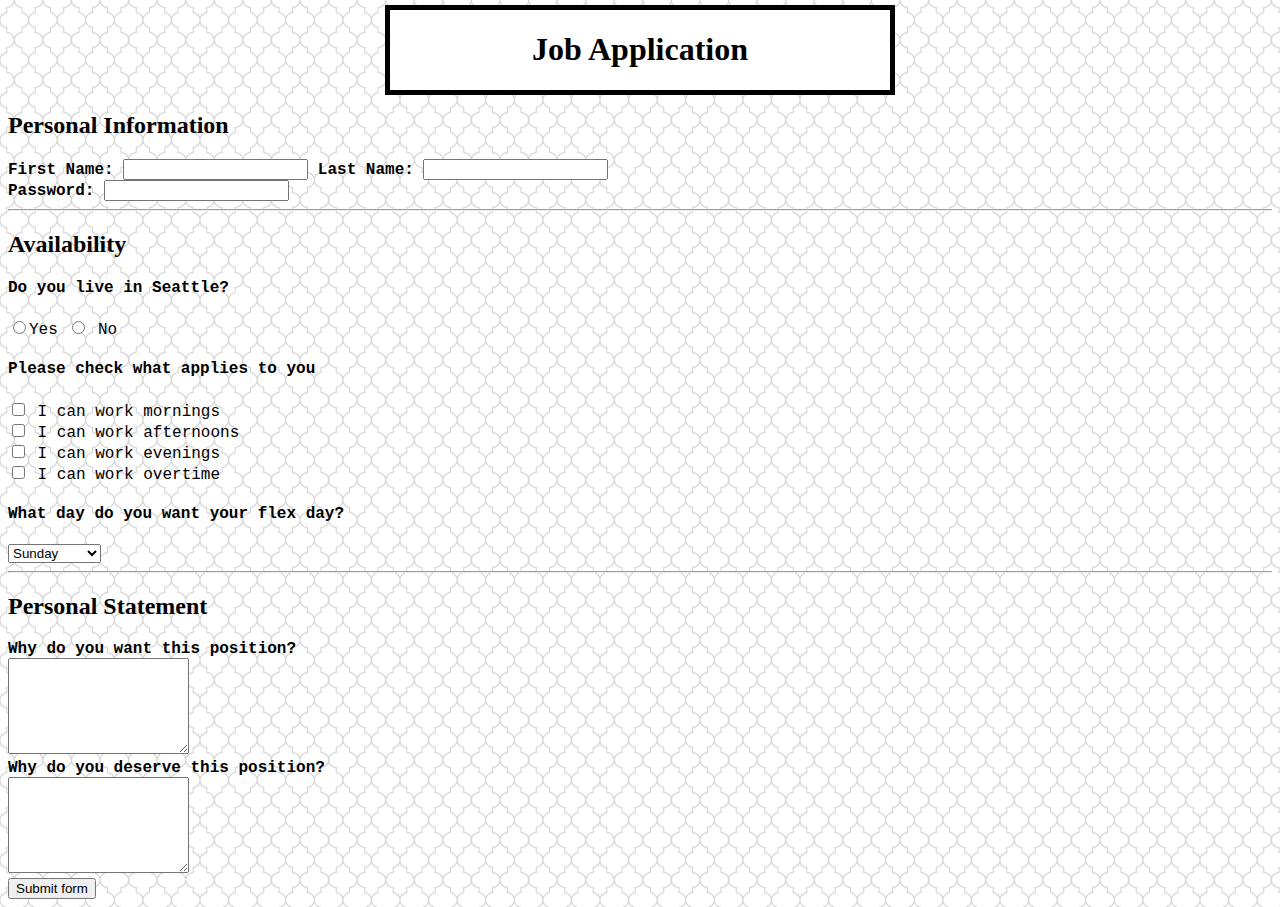
<file: jobApplicationForm.html>
<!DOCTYPE html>
<html>
<head>
	<title>Job Application</title>
	<link rel="stylesheet" type="text/css" href="./formattedwork.css">

</head>
<body>
		<div id = "Header">
			<h1>Job Application</h1>
		</div>

		<div id = "Heading">
			<h2>Personal Information</h2>
		</div>

		<div id = "Personal">
			<form name="input" action="html_form_action.asp" method="get">
				First Name:
				<input type="text" name="firstname">
				Last Name:
				<input type="text" name="lastname"><br>
				Password:
				<input type="password" name="pwd">
		</div>

		<hr>

		<div id = "Heading">
			<h2>Availability</h2>
		</div>

		<div id = "Availability">
			<h4>Do you live in Seattle?</h4>
				<input type="radio" name="answer" value="Yes">Yes
				<input type="radio" name="answer" value="No"> No<br>

			<h4>Please check what applies to you</h4>

				<input type="checkbox" name="vehicle" value="bike"> I can work mornings
				<br>
				<input type="checkbox" name="vehicle" value="car"> I can work afternoons
				<br>
				<input type="checkbox" name="vehicle" value="car"> I can work evenings
				<br>
				<input type="checkbox" name="vehicle" value="car"> I can work overtime
				<br>

			<h4>What day do you want your flex day?</h4>
				<select name="cars">
					<option value="sunday">Sunday</option>
					<option value="monday">Monday</option>
					<option value="tuesday">Tuesday</option>
					<option value="wednesday">Wednesday</option>
					<option value="thursday">Thursday</option>
					<option value="friday">Friday</option>
					<option value="saturday">Saturday</option>
				</select>
				<br>
		</div>

		<hr>

		<div id = "Heading">
			<h2>Personal Statement</h1>
		</div>

		<div id = "PersonalStatement">
			<label class="control-label">Why do you want this position?</label><br>
			<textarea class="form-control" name="deserve" rows="6">
			</textarea><br>
			<label class="control-label">Why do you deserve this position?</label><br>
			<textarea class="form-control" name="deserve" rows="6">
			</textarea><br>
			<input type="submit" value="Submit form">
		</div>
		
	</form>
</body>
</file>
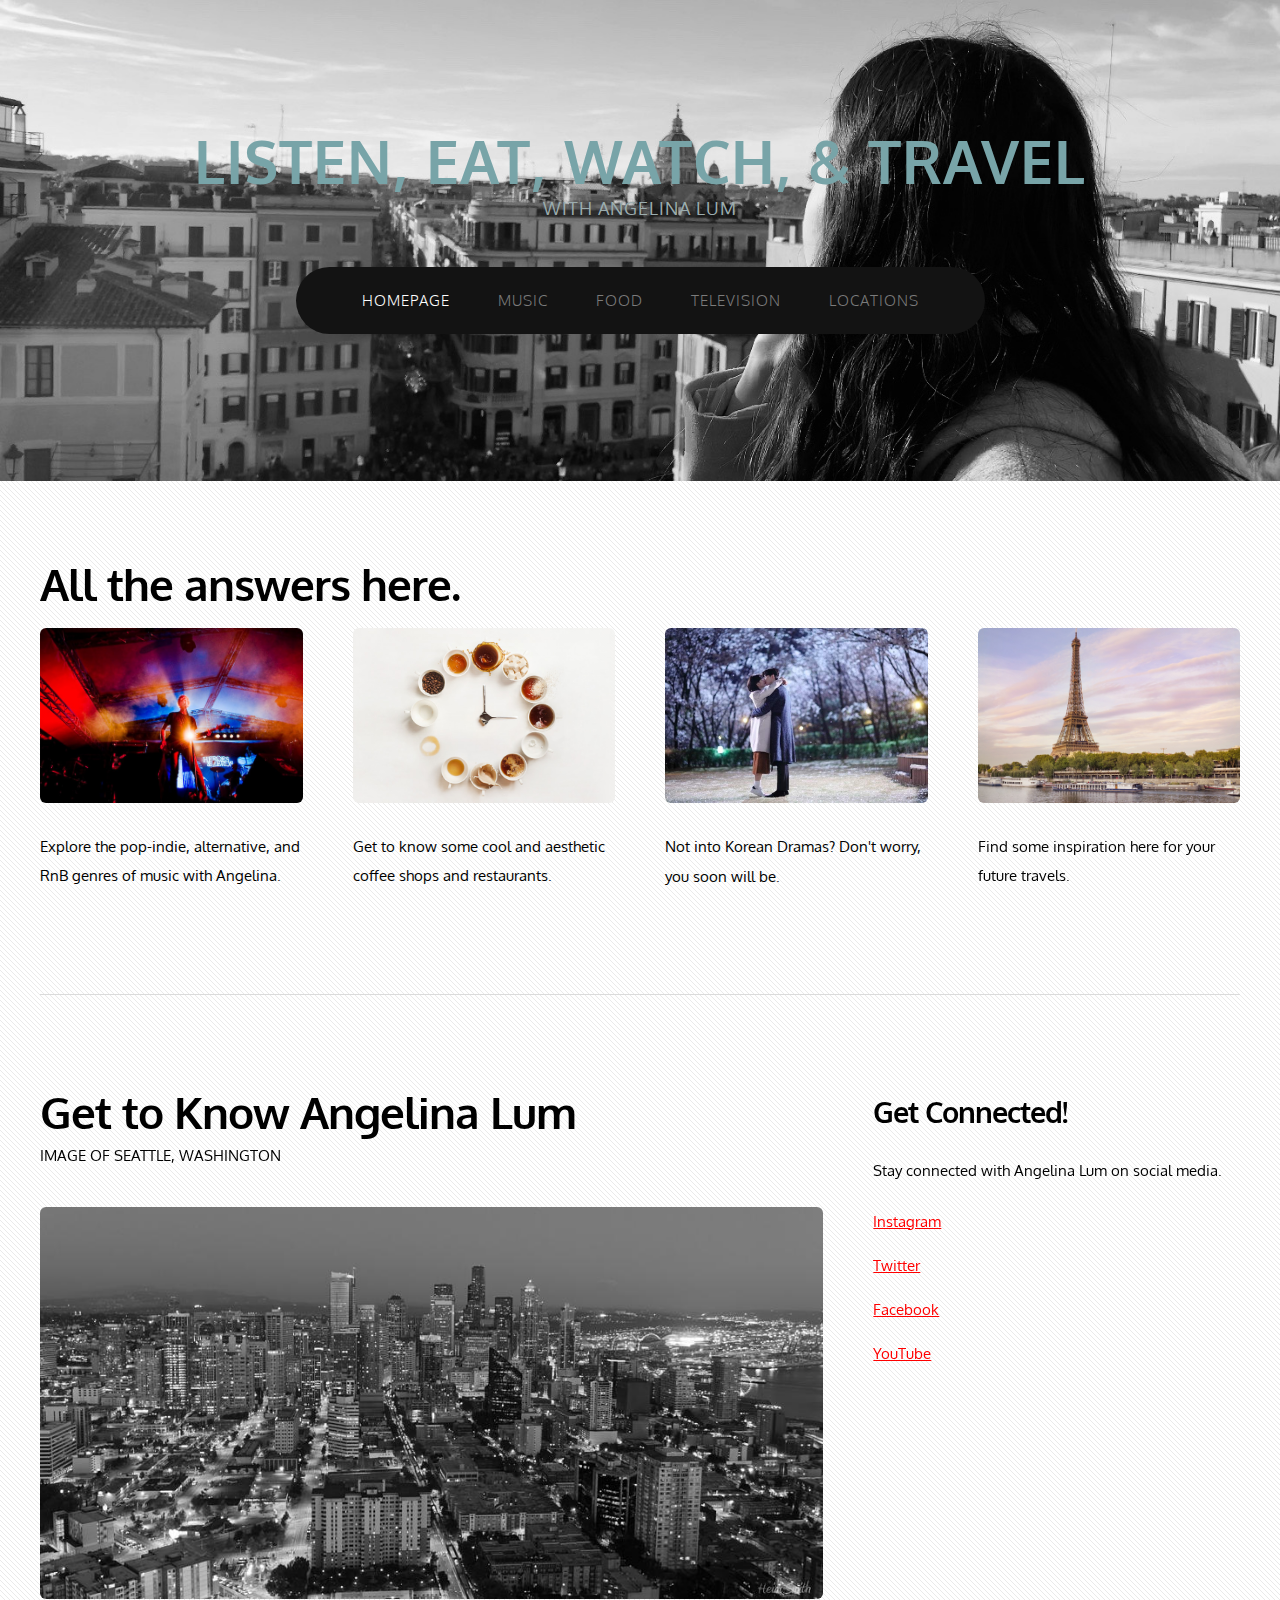
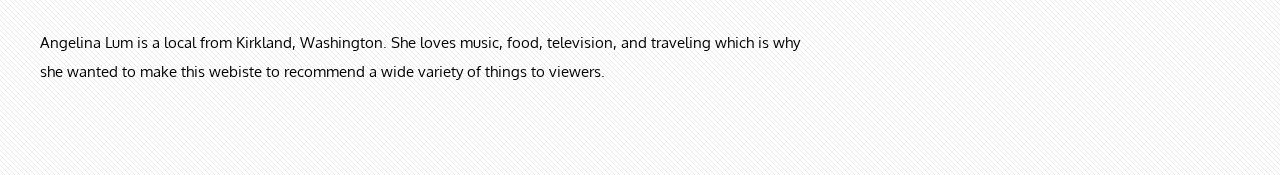
<file: LEWT Website/myFunSite.html>
<!DOCTYPE HTML>
<!--
	Monochromed by TEMPLATED
    templated.co @templatedco
    Released for free under the Creative Commons Attribution 3.0 license (templated.co/license)
-->
<html>
	<head>
		<title>LEWT</title>
		<meta http-equiv="content-type" content="text/html; charset=utf-8" />
		<meta name="description" content="" />
		<meta name="keywords" content="" />
		<link href='http://fonts.googleapis.com/css?family=Oxygen:400,300,700' rel='stylesheet' type='text/css'>
		<!--[if lte IE 8]><script src="js/html5shiv.js"></script><![endif]-->
        <script src="http://ajax.googleapis.com/ajax/libs/jquery/1.11.0/jquery.min.js"></script>
		<script src="js/skel.min.js"></script>
		<script src="js/skel-panels.min.js"></script>
		<script src="js/init.js"></script>
		<noscript>
			<link rel="stylesheet" href="css/skel-noscript.css" />
			<link rel="stylesheet" href="css/style.css" />
		</noscript>
		<!--[if lte IE 8]><link rel="stylesheet" href="css/ie/v8.css" /><![endif]-->
		<!--[if lte IE 9]><link rel="stylesheet" href="css/ie/v9.css" /><![endif]-->
	</head>
	<body class="homepage">

	<!-- Header -->
		<div id="header">
			<div class="container">
					
				<!-- Logo -->
					<div id="logo">
						<h1><a href="#">Listen, Eat, Watch, & Travel</a></h1>
						<span>with Angelina Lum</span>
					</div>
				
				<!-- Nav -->
					<nav id="nav">
						<ul>
							<li class="active"><a href="myFunSite.html">Homepage</a></li>
							<li><a href="threecolumn.html">Music</a></li>
							<li><a href="twocolumn1.html">Food</a></li>
							<li><a href="twocolumn2.html">Television</a></li>
							<li><a href="onecolumn.html">Locations</a></li>
						</ul>
					</nav>

			</div>
		</div>
	<!-- Header -->
			
	<!-- Main -->
		<div id="main">
			<div class="container">
				<header>
					<h2>All the answers here.</h2>
				</header>
				<div class="row">
					<div class="3u">
						<section>
							<a href="#" class="image full"><img src="images/pixs01.jpg" alt="" /></a>
							<p>Explore the pop-indie, alternative, and RnB genres of music with Angelina.</p>
						</section>
					</div>
					<div class="3u">
						<section>
							<a href="#" class="image full"><img src="images/pixs12.jpg" alt="" /></a>
							<p>Get to know some cool and aesthetic coffee shops and restaurants.</p>
							
						</section>
					</div>
					<div class="3u">
						<section>
							<a href="#" class="image full"><img src="images/pixs11.jpg" alt="" /></a>
							<p>Not into Korean Dramas? Don't worry, you soon will be.</p>
							
						</section>
					</div>
					<div class="3u">
						<section>
							<a href="#" class="image full"><img src="images/pixs13.jpg" alt="" /></a>
							<p>Find some inspiration here for your future travels.</p>
							
						</section>
					</div>
				</div>
				<div class="divider">&nbsp;</div>
				<div class="row">
				
					<!-- Content -->
						<div class="8u skel-cell-important">
							<section id="content">
								<header>
									<h2>Get to Know Angelina Lum</h2>
									<span class="byline">Image of Seattle, Washington</span>
								</header>
								<p><a href="#" class="image full"><img src="images/pixs02.jpg" alt=""></a></p>
								<p>Angelina Lum is a local from Kirkland, Washington. She loves music, food, television, and traveling which is why she wanted to make this webiste to recommend a wide variety of things to viewers.</p>
							</section>
						</div>
					<!-- /Content -->
						
					<!-- Sidebar -->
						<div id="sidebar" class="4u">
							<section>
								<header>
									<h2>Get Connected!</h2>
								</header>
								<p>Stay connected with Angelina Lum on social media.</p>
								<ul class="default">
									<li>
										<a href="https://www.instagram.com/angelinalum/?hl=en">Instagram</a>
									</li>
									<li><a href="https://twitter.com/angelinalaverne?lang=en">Twitter</a></li>
									<li><a href="https://www.facebook.com/angelina.lum.14">Facebook</a></li>
									<li><a href="https://www.youtube.com/channel/UCdO7o0bQEJvQ5zbnFIr_zyw">YouTube</a></li>
								</ul>
							</section>
						</div>
					<!-- Sidebar -->
						
				</div>
			
			</div>
		</div>
	<!-- Main -->


	</body>
</html>
</file>
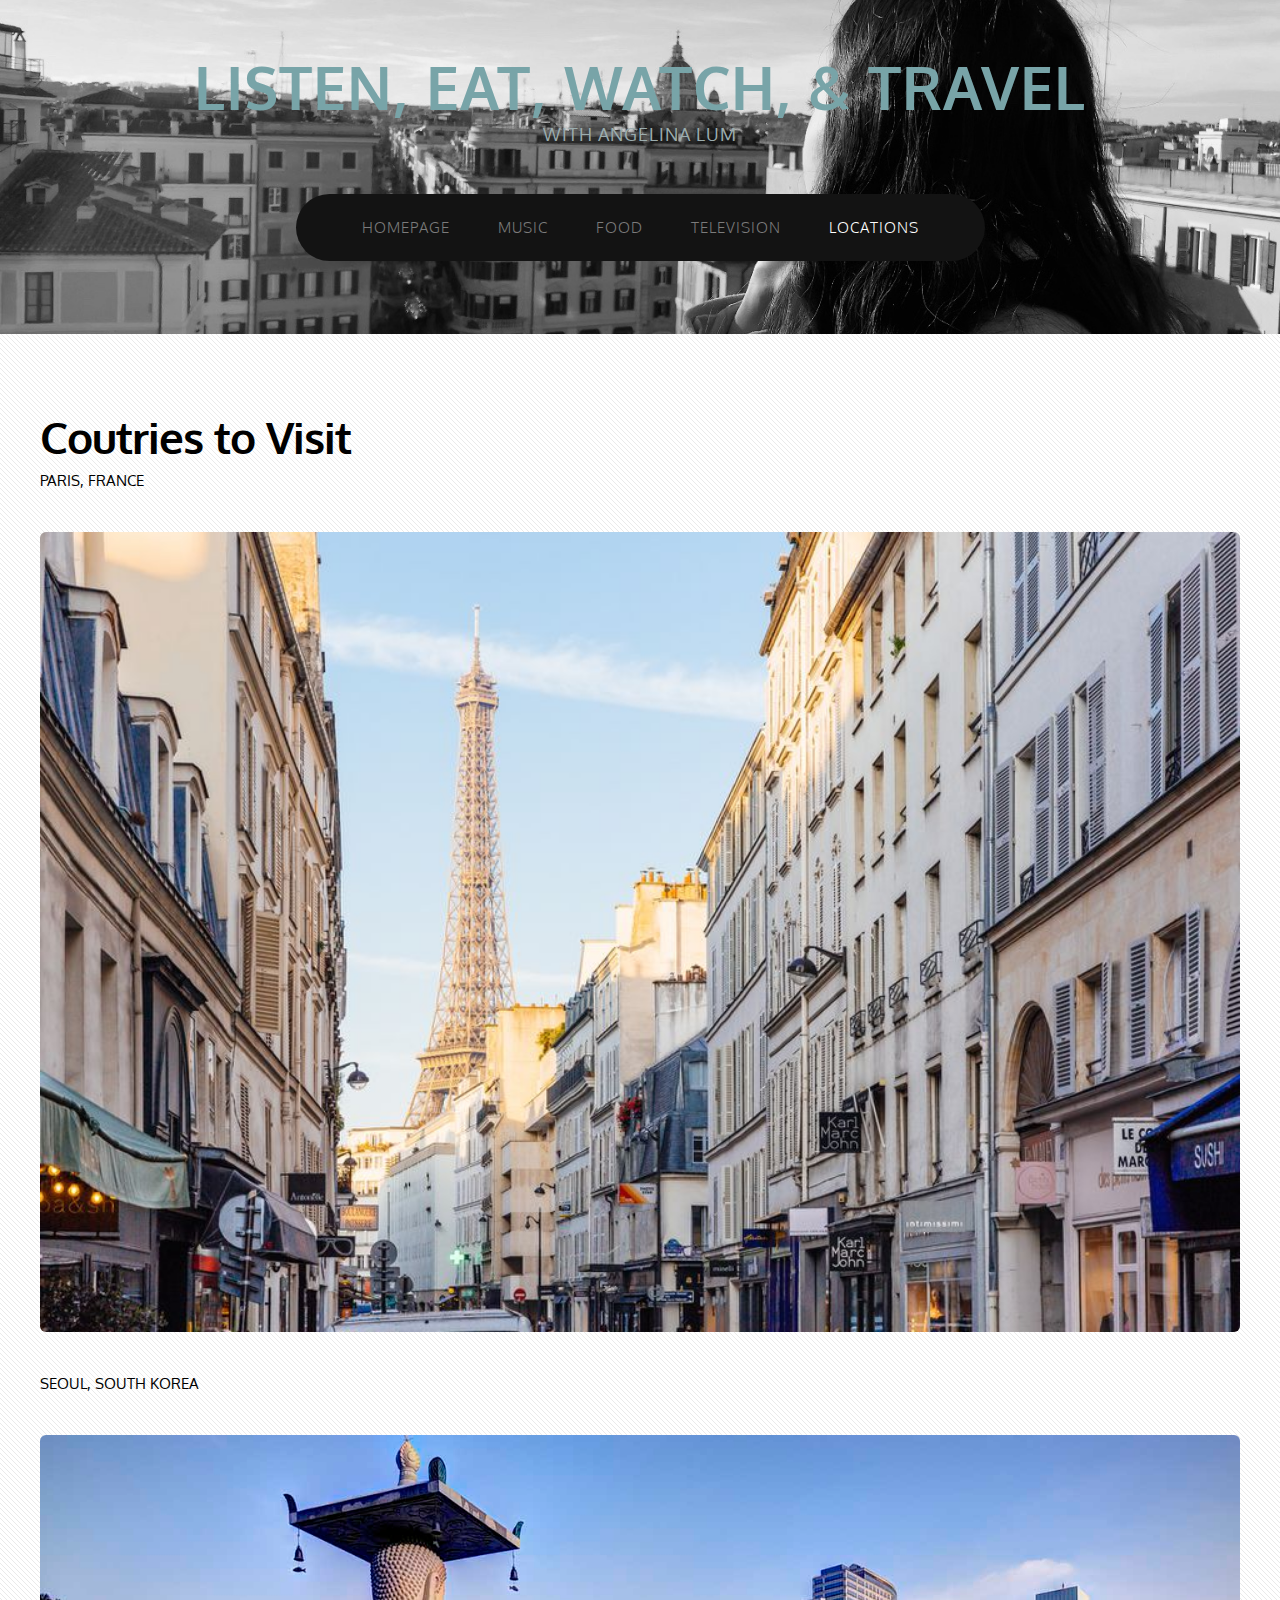
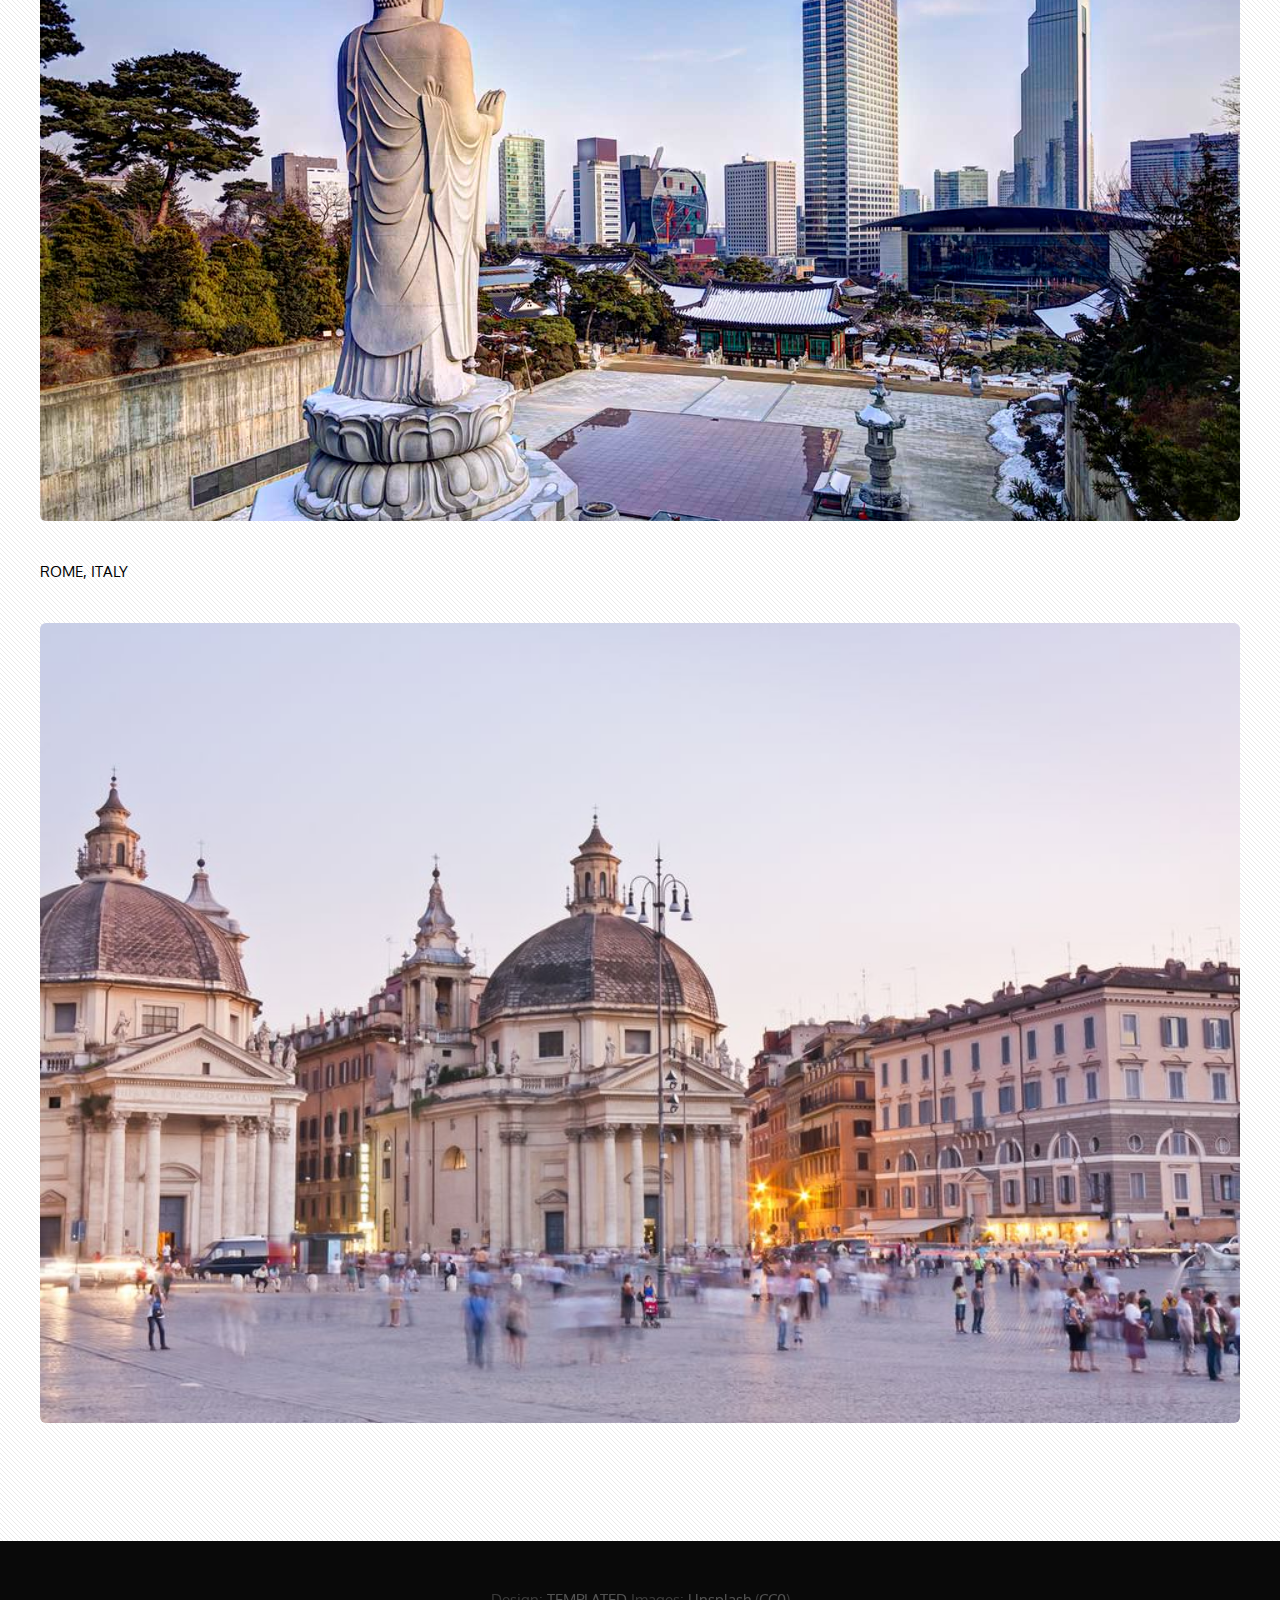
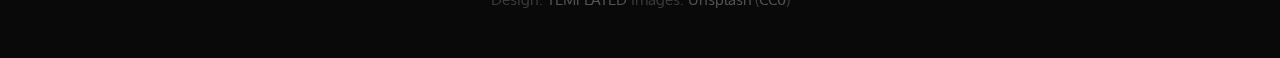
<file: LEWT Website/onecolumn.html>
<!DOCTYPE HTML>
<!--
	Monochromed by TEMPLATED
    templated.co @templatedco
    Released for free under the Creative Commons Attribution 3.0 license (templated.co/license)
-->
<html>
	<head>
		<title>LEWT</title>
		<meta http-equiv="content-type" content="text/html; charset=utf-8" />
		<meta name="description" content="" />
		<meta name="keywords" content="" />
		<link href='http://fonts.googleapis.com/css?family=Oxygen:400,300,700' rel='stylesheet' type='text/css'>
		<!--[if lte IE 8]><script src="js/html5shiv.js"></script><![endif]-->
        <script src="http://ajax.googleapis.com/ajax/libs/jquery/1.11.0/jquery.min.js"></script>
		<script src="js/skel.min.js"></script>
		<script src="js/skel-panels.min.js"></script>
		<script src="js/init.js"></script>
		<noscript>
			<link rel="stylesheet" href="css/skel-noscript.css" />
			<link rel="stylesheet" href="css/style.css" />
		</noscript>
		<!--[if lte IE 8]><link rel="stylesheet" href="css/ie/v8.css" /><![endif]-->
		<!--[if lte IE 9]><link rel="stylesheet" href="css/ie/v9.css" /><![endif]-->
	</head>
	<body>

	<!-- Header -->
		<div id="header">
			<div class="container">
					
				<!-- Logo -->
					<div id="logo">
						<h1><a href="#">Listen, Eat, Watch, & Travel</a></h1>
						<span>with Angelina Lum</span>
					</div>
				
				<!-- Nav -->
					<nav id="nav">
						<ul>
							<li><a href="myFunSite.html">Homepage</a></li>
							<li><a href="threecolumn.html">Music</a></li>
							<li><a href="twocolumn1.html">Food</a></li>
							<li><a href="twocolumn2.html">Television</a></li>
							<li class="active"><a href="onecolumn.html">Locations</a></li>
						</ul>
					</nav>

			</div>
		</div>
	<!-- Header -->
			
	<!-- Main -->
		<div id="main">
			<div class="container">
				<div class="row">

					<!-- Content -->
						<div id="content" class="12u skel-cell-important">
							<section>
								<header>
									<h2>Coutries to Visit</h2>
									<span class="byline">Paris, France</span>
								</header>
								<p><a href="#" class="image full"><img src="images/pixs20.jpg" alt=""></a></p>
								
								<header>
									<span class="byline">Seoul, South Korea</span>
								</header>
								<p><a href="#" class="image full"><img src="images/pixs21.jpg" alt=""></a></p>

								<header>
									<span class="byline">Rome, Italy</span>
								</header>
								<p><a href="#" class="image full"><img src="images/pixs22.jpg" alt=""></a></p>
							</section>
						</div>
					<!-- /Content -->
						
				</div>
			
			</div>
		</div>
	<!-- Main -->

	<!-- Copyright -->
		<div id="copyright">
			<div class="container">
				Design: <a href="http://templated.co">TEMPLATED</a> Images: <a href="http://unsplash.com">Unsplash</a> (<a href="http://unsplash.com/cc0">CC0</a>)
			</div>
		</div>

	</body>
</html>
</file>
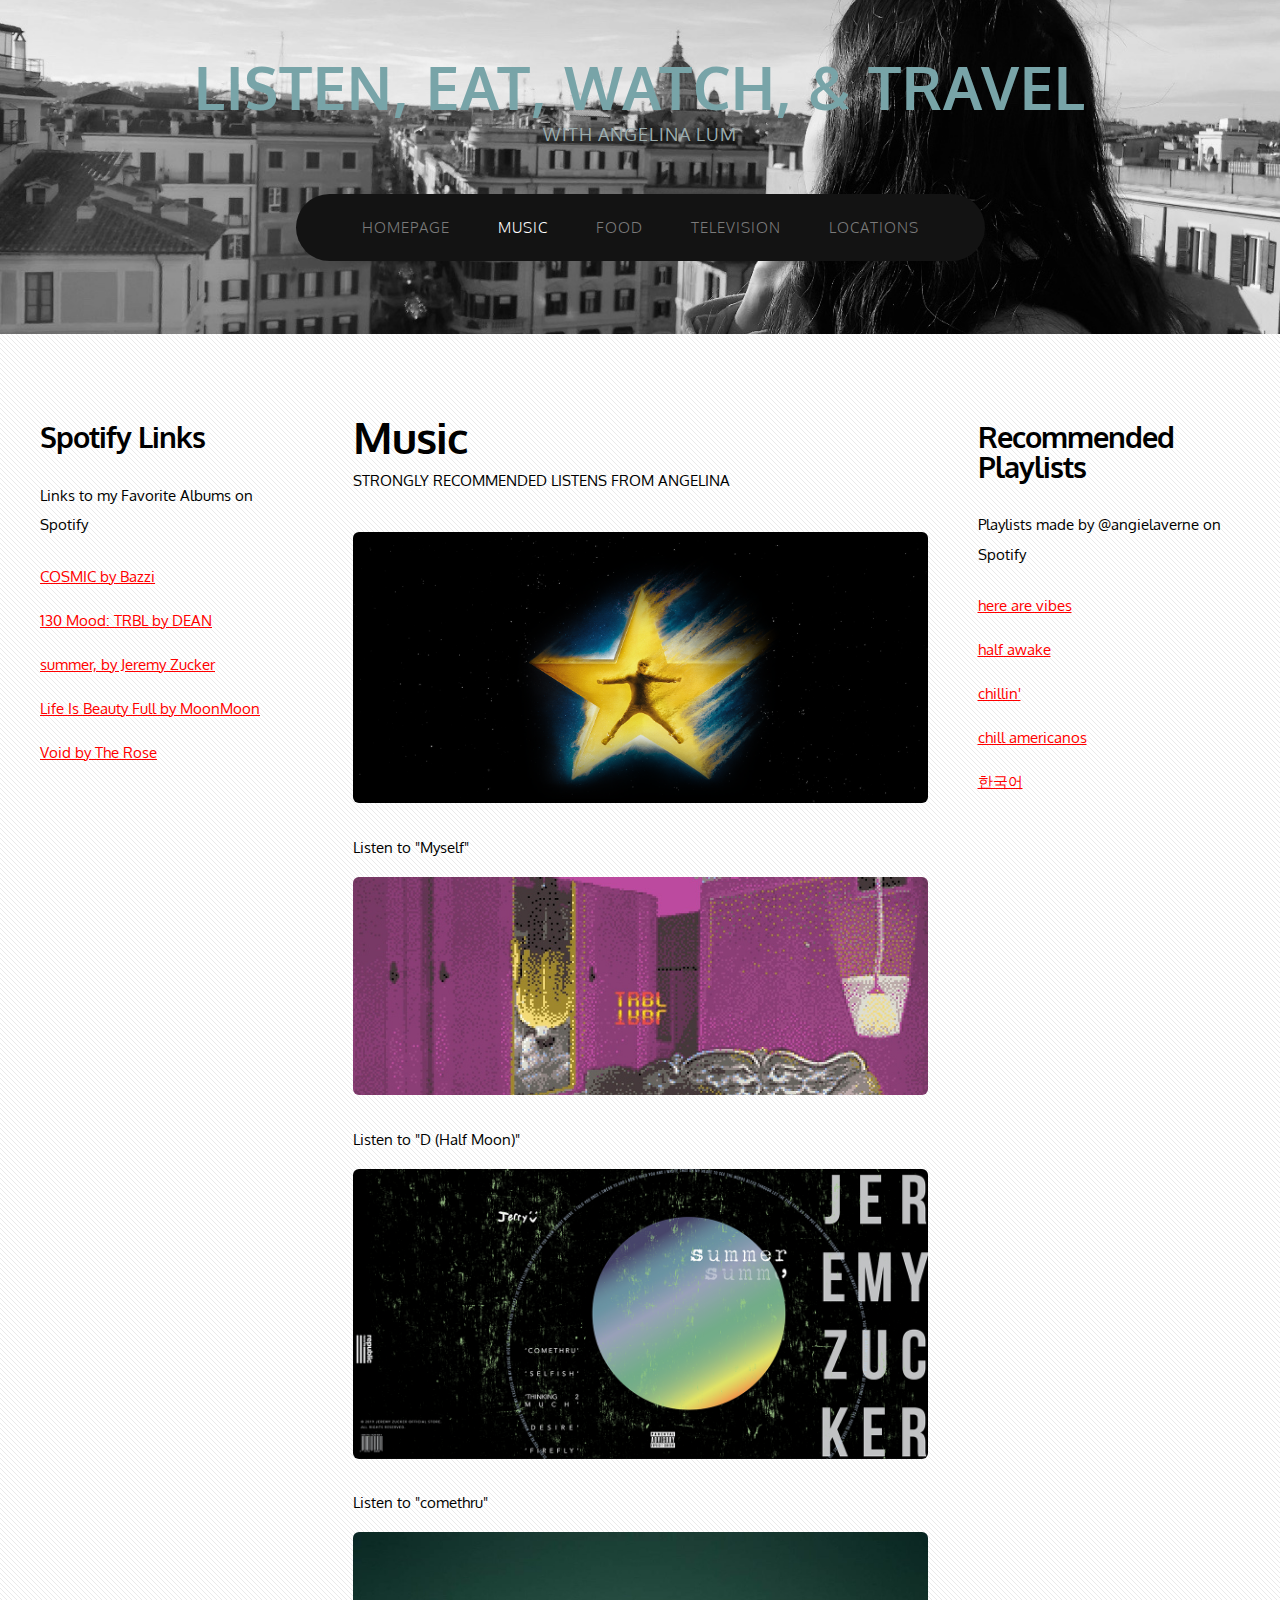
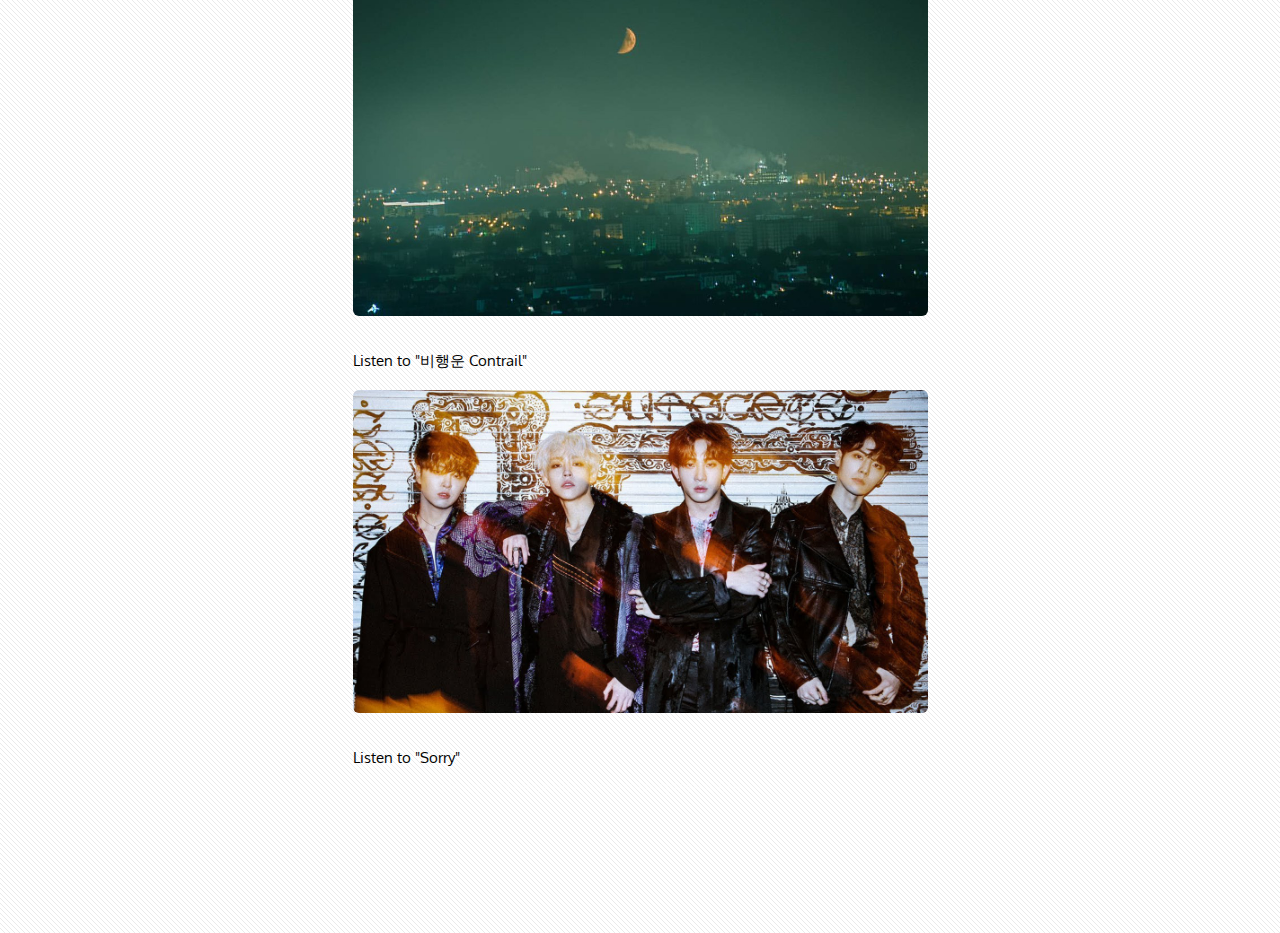
<file: LEWT Website/threecolumn.html>
<!DOCTYPE HTML>
<!--
	Monochromed by TEMPLATED
    templated.co @templatedco
    Released for free under the Creative Commons Attribution 3.0 license (templated.co/license)
-->
<html>
	<head>
		<title>LEWT</title>
		<meta http-equiv="content-type" content="text/html; charset=utf-8" />
		<meta name="description" content="" />
		<meta name="keywords" content="" />
		<link href='http://fonts.googleapis.com/css?family=Oxygen:400,300,700' rel='stylesheet' type='text/css'>
		<!--[if lte IE 8]><script src="js/html5shiv.js"></script><![endif]-->
        <script src="http://ajax.googleapis.com/ajax/libs/jquery/1.11.0/jquery.min.js"></script>
		<script src="js/skel.min.js"></script>
		<script src="js/skel-panels.min.js"></script>
		<script src="js/init.js"></script>
		<noscript>
			<link rel="stylesheet" href="css/skel-noscript.css" />
			<link rel="stylesheet" href="css/style.css" />
		</noscript>
		<!--[if lte IE 8]><link rel="stylesheet" href="css/ie/v8.css" /><![endif]-->
		<!--[if lte IE 9]><link rel="stylesheet" href="css/ie/v9.css" /><![endif]-->
	</head>
	<body>

	<!-- Header -->
		<div id="header">
			<div class="container">
					
				<!-- Logo -->
					<div id="logo">
						<h1><a href="#">Listen, Eat, Watch, & Travel</a></h1>
						<span>with Angelina Lum</span>
					</div>
				
				<!-- Nav -->
					<nav id="nav">
						<ul>
							<li><a href="myFunSite.html">Homepage</a></li>
							<li class="active"><a href="threecolumn.html">Music</a></li>
							<li><a href="twocolumn1.html">Food</a></li>
							<li><a href="twocolumn2.html">Television</a></li>
							<li><a href="onecolumn.html">Locations</a></li>
						</ul>
					</nav>

			</div>
		</div>
	<!-- Header -->
			
	<!-- Main -->
		<div id="main">
			<div class="container">
				<div class="row">

					<!-- Sidebar -->
						<div id="sidebar" class="3u">
							<section>
								<header>
									<h2>Spotify Links</h2>
								</header>
								<p>Links to my Favorite Albums on Spotify</p>
								<ul class="default">
									<li><a href="https://open.spotify.com/album/5EEkfRgfYHiFu0lGur6Z6M">COSMIC by Bazzi</a></li>
									<li><a href="https://open.spotify.com/album/1MW3txTS49ZGvyLi0fziLU">130 Mood: TRBL by DEAN</a></li>
									<li><a href="https://open.spotify.com/album/6Whp0T7d1SAt4gDUNkWWD1">summer, by Jeremy Zucker</a></li>
									<li><a href="https://open.spotify.com/album/5lshjKXIJpLqUW3JWsT304">Life Is Beauty Full by MoonMoon</a></li>
									<li><a href="https://open.spotify.com/album/0HIDsIWC43WiecL3qO7IUP">Void by The Rose</a></li>
								</ul>
							</section>
						</div>
					<!-- Sidebar -->
				
					<!-- Content -->
						<div id="content" class="6u skel-cell-important">
							<section>
								<header>
									<h2>Music</h2>
									<span class="byline">Strongly recommended listens from Angelina</span>
								</header>
								<p><a href="#" class="image full"><img src="images/pixs14.png" alt=""></a></p>
								<p>
									Listen to "Myself"
								</p>

								</header>
								<p><a href="#" class="image full"><img src="images/pixs15.jpg" alt=""></a></p>
								<p>Listen to "D (Half Moon)"</p>

								</header>
								<p><a href="#" class="image full"><img src="images/pixs16.png" alt=""></a></p>
								<p>Listen to "comethru"</p>

								</header>
								<p><a href="#" class="image full"><img src="images/pixs17.jpg" alt=""></a></p>
								<p>Listen to "비행운 Contrail"</p>

								</header>
								<p><a href="#" class="image full"><img src="images/pixs18.jpg" alt=""></a></p>
								<p>Listen to "Sorry"</p>
							</section>
						</div>
					<!-- /Content -->
						
					<!-- Sidebar -->
						<div id="sidebar" class="3u">
							<section>
								<header>
									<h2>Recommended Playlists</h2>
								</header>
								<p>Playlists made by @angielaverne on Spotify</p>
								<ul class="default">
									<li><a href="https://open.spotify.com/playlist/4vODJLKjbsA9I6s0bLpQTT?si=fhPvZKoHRKySwLfqhqWHSA">here are vibes</a></li>
									<li><a href="https://open.spotify.com/playlist/1btec389bHpWk6MqiITSXx?si=DvVosCebRB-oDrm5IOyelg">half awake</a></li>
									<li><a href="https://open.spotify.com/playlist/0OCxcyyp5ilNw824ooinKb?si=IOQkPOibTzKSjoKs3aMJ2Q">chillin'</a></li>
									<li><a href="https://open.spotify.com/playlist/0JjELFxLwZee72AhKia6BA?si=TjDg0VnVSmSHXEyDpJ0Z6Q">chill americanos</a></li>
									<li><a href="https://open.spotify.com/playlist/7AeqYiHKbtZvI6Gk2dtRA3?si=J8SXmh4QTd6qIq6LO_W4Mg">한국어</a></li>
								</ul>
							</section>
						</div>
					<!-- Sidebar -->

	<!-- Copyright -->
		<div id="copyright">
			<div class="container">
				Design: <a href="http://templated.co">TEMPLATED</a> Images: <a href="http://unsplash.com">Unsplash</a> (<a href="http://unsplash.com/cc0">CC0</a>)
			</div>
		</div>

	</body>
</html>
</file>
<file: formattedwork.css>
body{
	background-image: url(hotel-wallpaper.png);
}

#Header{
	text-align: center;
	font-family: "Verdana";
	width: 500px;
	margin-left: auto;
	margin-right: auto;
	margin-bottom: 10px;
	border: solid 2px black;
	text-align: center;
	background-color: white;
	outline-style: solid;
	-webkit-animation-name: example; /* Safari 4.0 - 8.0 */
  	-webkit-animation-duration: 10s; /* Safari 4.0 - 8.0 */
 	animation-name: example;
  	animation-duration: 10s;
}

/* Safari 4.0 - 8.0 */
@-webkit-keyframes example {
  from {background-color: grey;}
  to {background-color: white;}
}

/* Standard syntax */
@keyframes example {
  from {background-color: grey;}
  to {background-color: white;}
}

#Heading{
	text-align: left;
	font-family: Verdana;
}

#Personal{
	text-align: left;
	font-family: "Courier New";
	font-weight: bold;

}

#Information{
	text-align: left;
	font-family: "Courier New"
}

#Availability{
	font-family: "Courier New"
}

#PersonalStatement{
	font-family: "Courier New";
	font-weight: bold;
}
</file>
<file: LEWT Website/css/style.css>
/*
	Monochromed by TEMPLATED
    templated.co @templatedco
    Released for free under the Creative Commons Attribution 3.0 license (templated.co/license)
*/

@charset 'UTF-8';

/*********************************************************************************/
/* Basic                                                                         */
/*********************************************************************************/

	body
	{
		background: #090909;
	}

	body,input,textarea,select
	{
		font-family: 'Oxygen', sans-serif;
		font-size: 13pt;
		line-height: 2em;
	}

	h1,h2,h3,h4,h5,h6
	{
		font-weight: bold;
	}
	
		h1 a, h2 a, h3 a, h4 a, h5 a, h6 a
		{
			color: inherit;
			text-decoration: none;
		}
		
	/* Change this to whatever font weight/color pairing is most suitable */
	strong, b
	{
		font-weight: bold;
		color: #000000;
	}
	
	em, i
	{
		font-style: italic;
	}

	/* Don't forget to set this to something that matches the design */
	a
	{
		color: #ff0000;
	}
	
	a:hover
	{
		text-decoration: none;
	}

	sub
	{
		position: relative;
		top: 0.5em;
		font-size: 0.8em;
	}
	
	sup
	{
		position: relative;
		top: -0.5em;
		font-size: 0.8em;
	}
	
	hr
	{
		border: 0;
		border-top: solid 1px #ddd;
	}
	
	blockquote
	{
		border-left: solid 0.5em #ddd;
		padding: 1em 0 1em 2em;
		font-style: italic;
	}
	
	p, ul, ol, dl, table
	{
		margin-bottom: 1em;
	}

	header
	{
	}
	
		header h2
		{
			letter-spacing: -1px;
			font-weight: 700;
		}
	
		header .byline
		{
			display: block;
			text-transform: uppercase;
		}
		
	footer
	{
		margin-top: 1em;
	}

	br.clear
	{
		clear: both;
	}
	
	/* Buttons */
		
		.button
		{
			position: relative;
			display: inline-block;
			margin-top: 2em;
			padding: 0.8em 1.5em;
			background: #1d1d1d;
			border-radius: 6px;
			text-decoration: none;
			text-transform: uppercase;
			font-size: 1em;
			color: #FFF;
			-moz-transition: color 0.35s ease-in-out, background-color 0.35s ease-in-out;
			-webkit-transition: color 0.35s ease-in-out, background-color 0.35s ease-in-out;
			-o-transition: color 0.35s ease-in-out, background-color 0.35s ease-in-out;
			-ms-transition: color 0.35s ease-in-out, background-color 0.35s ease-in-out;
			transition: color 0.35s ease-in-out, background-color 0.35s ease-in-out;
			cursor: pointer;
		}

			.button:hover
			{
				background: #141414;
				color: #FFF !important;
			}
	

	/* Sections/Articles */
	
		section,
		article
		{
			margin-bottom: 3em;
		}
		
		section > :last-child,
		article > :last-child
		{
			margin-bottom: 0;
		}

		section:last-child,
		article:last-child
		{
			margin-bottom: 0;
		}

		.row > section,
		.row > article
		{
			margin-bottom: 0;
		}

	/* Images */

		.image
		{
			display: inline-block;
		}
		
			.image img
			{
				display: block;
				width: 100%;
				border-radius: 6px;
			}

			.image.featured
			{
				display: block;
				width: 100%;
				margin: 0 0 2em 0;
			}
			
			.image.full
			{
				display: block;
				width: 100%;
				margin: 0 0 2em 0;
			}
			
			.image.left
			{
				float: left;
				margin: 0 2em 2em 0;
			}
			
			.image.centered
			{
				display: block;
				margin: 0 0 2em 0;
			}

				.image.centered img
				{
					margin: 0 auto;
					width: auto;
				}

	/* Lists */

		ul.default
		{
			list-style: none;
			margin: 0;
			padding: 0;
		}
		
			ul.default li
			{
				padding: 0.50em 0em;
			}	
		
		ul.style1
		{
			font-size: 0.90em;
		}	

			ul.style1 li
			{
				padding: 0.80em 0em;
				line-height: 1.8em;
			}	

			ul.style1 li img
			{
				float: left;
				margin-right: 1.50em;
				border-radius: 6px;
			}
			
			ul.style1 .posted
			{
				display: block;
				margin-top: 1em;
				padding: 0.50em 0em;
			}

/*********************************************************************************/
/* Header                                                                        */
/*********************************************************************************/

	#header
	{
		position: relative;
		background: #ddd url(../images/header.jpg) no-repeat center;
		background-size: cover;
	}

	#logo
	{
	}
	
	#nav
	{
	}

		#nav ul
		{
			margin: 0;
		}
	
/*********************************************************************************/
/* Banner                                                                        */
/*********************************************************************************/

	#banner
	{
		position: relative;
		background: #333;
		color: #fff;
	}

/*********************************************************************************/
/* Main                                                                          */
/*********************************************************************************/

	#main
	{
		position: relative;
		background: #fff url(images/overlay.png) repeat;
	}
	
	.divider
	{
		overflow: hidden;
		border-top: 1px solid #dbdbdb;
	}

/*********************************************************************************/
/* Footer                                                                        */
/*********************************************************************************/
	
	#footer
	{
		position: relative;
		background: #121212;
		color: rgba(255,255,255,.4);
	}
	
	#footer header h2
	{
		color: #FFF;
	}
	
/*********************************************************************************/
/* Copyright                                                                     */
/*********************************************************************************/
	
	#copyright
	{
		position: relative;
		padding: 3em 0em;
		text-align: center;
		color: rgba(255,255,255,.2);
	}
	
	#copyright .container
	{
	}
	
	#copyright a
	{
		text-decoration: none;
		color: rgba(255,255,255,.3);
	}
</file>
<file: LEWT Website/css/ie/v8.css>
/*********************************************************************************/
/* Basic                                                                         */
/*********************************************************************************/

	.button
	{
		/*
		
		For elements that use border-radius, add the following:
		
			-ms-behavior: url('css/ie/PIE.htc');

		Note that PIE.htc requires its elements to be relative or absolute:

			position: relative;

		*/
	}
</file>
<file: LEWT Website/css/ie/v9.css>
/*********************************************************************************/
/* Basic                                                                         */
/*********************************************************************************/
</file>
<file: LEWT Website/css/skel-noscript.css>
/* Resets (http://meyerweb.com/eric/tools/css/reset/ | v2.0 | 20110126 | License: none (public domain)) */

	html,body,div,span,applet,object,iframe,h1,h2,h3,h4,h5,h6,p,blockquote,pre,a,abbr,acronym,address,big,cite,code,del,dfn,em,img,ins,kbd,q,s,samp,small,strike,strong,sub,sup,tt,var,b,u,i,center,dl,dt,dd,ol,ul,li,fieldset,form,label,legend,table,caption,tbody,tfoot,thead,tr,th,td,article,aside,canvas,details,embed,figure,figcaption,footer,header,hgroup,menu,nav,output,ruby,section,summary,time,mark,audio,video{margin:0;padding:0;border:0;font-size:100%;font:inherit;vertical-align:baseline;}article,aside,details,figcaption,figure,footer,header,hgroup,menu,nav,section{display:block;}body{line-height:1;}ol,ul{list-style:none;}blockquote,q{quotes:none;}blockquote:before,blockquote:after,q:before,q:after{content:'';content:none;}table{border-collapse:collapse;border-spacing:0;}body{-webkit-text-size-adjust:none}

/* Box Model */

	*, *:before, *:after {
		-moz-box-sizing: border-box;
		-webkit-box-sizing: border-box;
		-o-box-sizing: border-box;
		-ms-box-sizing: border-box;
		box-sizing: border-box;
	}

/* Container */

	body {
		min-width: 1200px;
	}

	.container {
		width: 1200px;
		margin-left: auto;
		margin-right: auto;
	}

	/* Modifiers */
	
		.container.small {
			width: 900px;
		}

		.container.big {
			width: 100%;
			max-width: 1500px;
			min-width: 1200px;
		}

/* Grid */

	/* Cells */

		.\31 2u { width: 100% }
		.\31 1u { width: 91.6666666667% }
		.\31 0u { width: 83.3333333333% }
		.\39 u { width: 75% }
		.\38 u { width: 66.6666666667% }
		.\37 u { width: 58.3333333333% }
		.\36 u { width: 50% }
		.\35 u { width: 41.6666666667% }
		.\34 u { width: 33.3333333333% }
		.\33 u { width: 25% }
		.\32 u { width: 16.6666666667% }
		.\31 u { width: 8.3333333333% }
		.\-11u { margin-left: 91.6666666667% }
		.\-10u { margin-left: 83.3333333333% }
		.\-9u { margin-left: 75% }
		.\-8u { margin-left: 66.6666666667% }
		.\-7u { margin-left: 58.3333333333% }
		.\-6u { margin-left: 50% }
		.\-5u { margin-left: 41.6666666667% }
		.\-4u { margin-left: 33.3333333333% }
		.\-3u { margin-left: 25% }
		.\-2u { margin-left: 16.6666666667% }
		.\-1u { margin-left: 8.3333333333% }

		.row > * {
			padding: 50px 0 0 50px;
			float: left;
			-moz-box-sizing: border-box;
			-webkit-box-sizing: border-box;
			-o-box-sizing: border-box;
			-ms-box-sizing: border-box;
			box-sizing: border-box;
		}

		.row + .row > * {
			padding-top: 50px;
		}

		.row {
			margin-left: -50px;
		}

	/* Rows */

		.row:after {
			content: '';
			display: block;
			clear: both;
			height: 0;
		}

		.row:first-child > * {
			padding-top: 0;
		}

		.row > * {
			padding-top: 0;
		}

		/* Modifiers */

			/* Flush */

				.row.flush {
					margin-left: 0;
				}

				.row.flush > * {
					padding: 0 !important;
				}

			/* Quarter */

				.row.quarter > * {
					padding: 12.5px 0 0 12.5px;
				}

				.row.quarter + .row.quarter > * {
					padding-top: 12.5px;
				}

				.row.quarter {
					margin-left: -12.5px;
				}

			/* Half */

				.row.half > * {
					padding: 25px 0 0 25px;
				}

				.row.half + .row.half > * {
					padding-top: 25px;
				}

				.row.half {
					margin-left: -25px;
				}

			/* One and (a) Half */

				.row.oneandhalf > * {
					padding: 75px 0 0 75px;
				}

				.row.oneandhalf + .row.oneandhalf > * {
					padding-top: 75px;
				}

				.row.oneandhalf {
					margin-left: -75px;
				}

			/* Double */

				.row.double > * {
					padding: 100px 0 0 100px;
				}

				.row.double + .row.double > * {
					padding-top: 100px;
				}

				.row.double {
					margin-left: -100px;
				}
</file>
